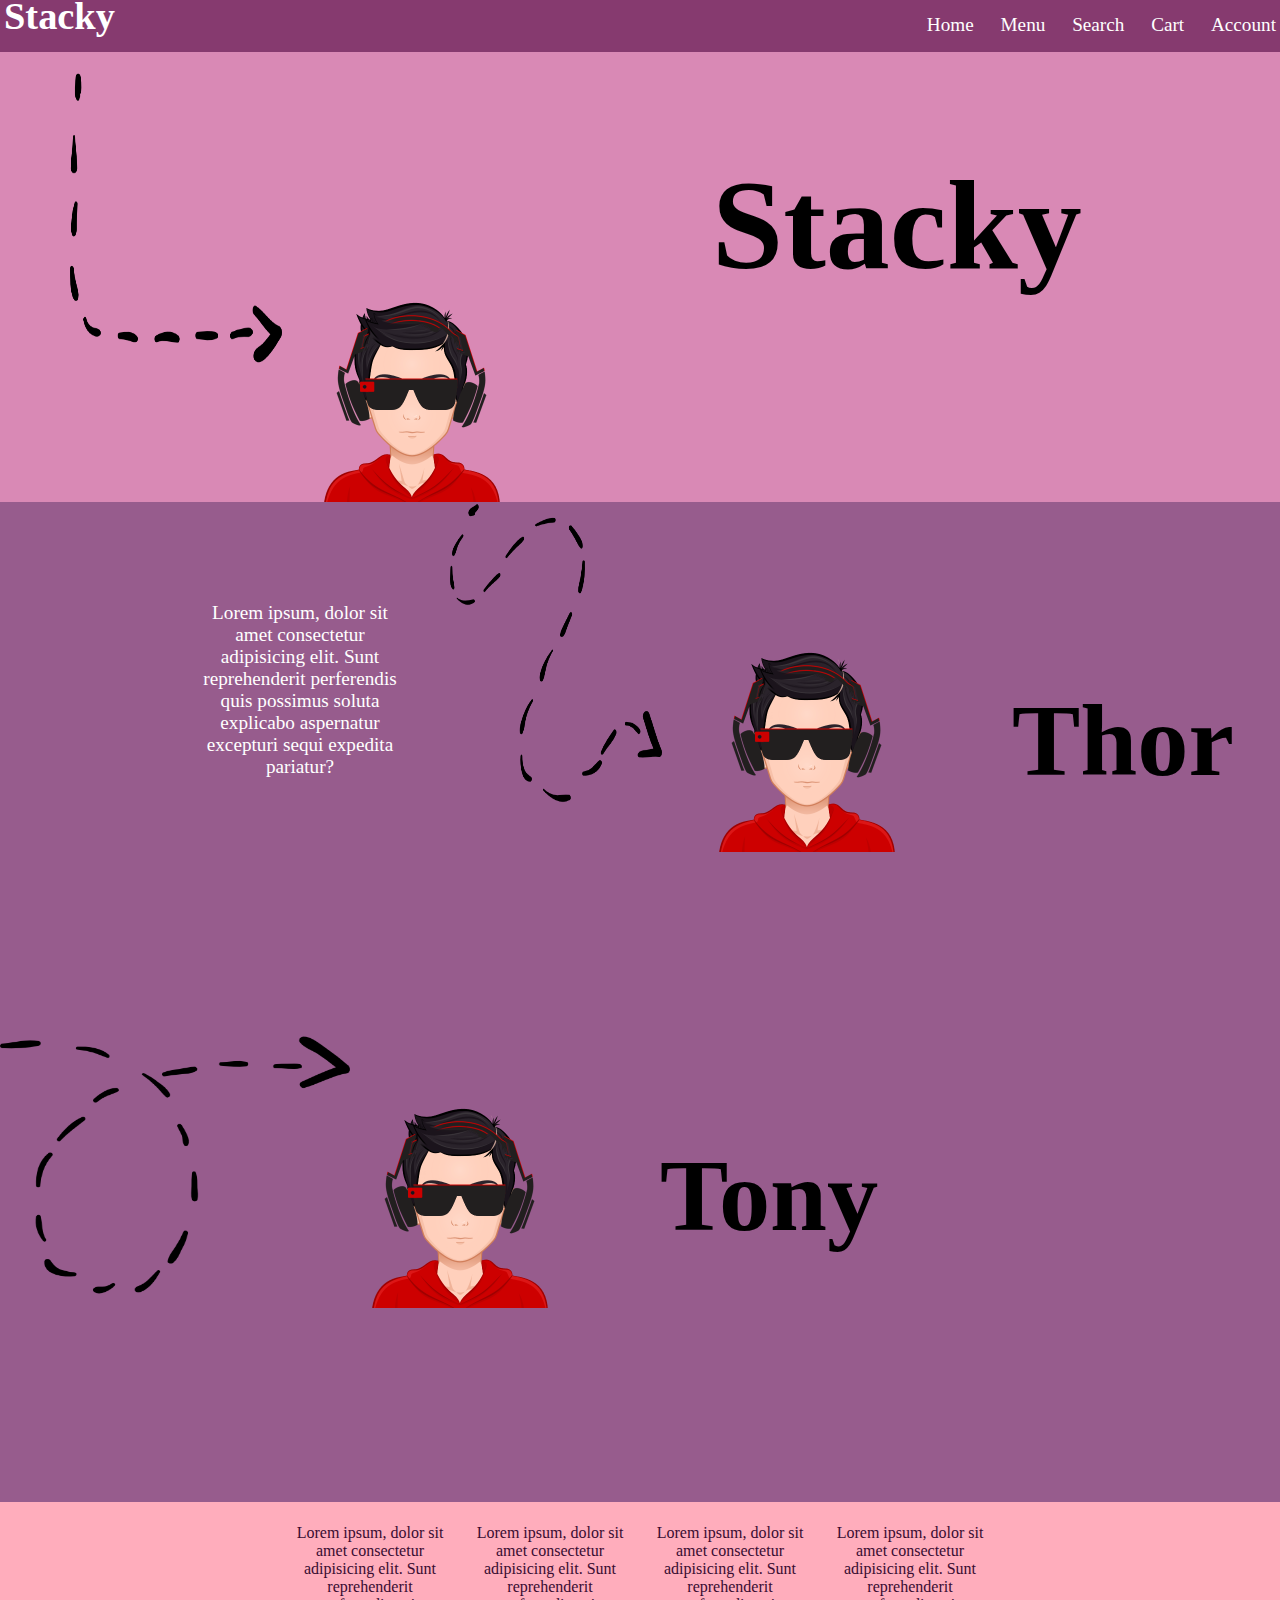
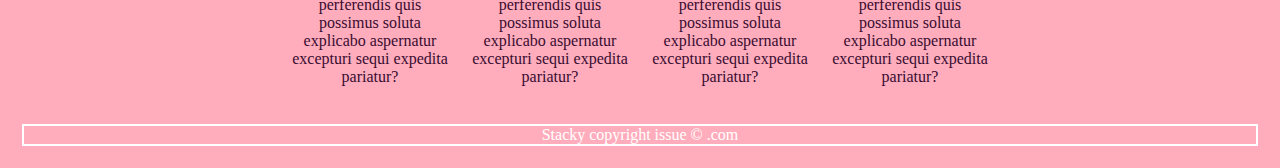
<file: index.html>
<!DOCTYPE html>
<html lang="en">
  <head>
    <meta charset="UTF-8" />
    <meta http-equiv="X-UA-Compatible" content="IE=edge" />
    <meta name="viewport" content="width=device-width, initial-scale=1.0" />
    <title>Stacky.in</title>
    <link rel="icon" type="image/x-icon" href="avatar.png" />
    <link rel="stylesheet" href="index.css">

  <!--  <style>
        * {
        margin: 0;
        padding: 0;
      }
       

      .header {
        background-color: #863a6f;
        color: white;
        padding: 4px;
        font-size: 1.5vw;
      }
      .stacky {
        display: inline-block;
        color: white;
        position: relative;
        bottom: 10px;
      }
       
      ul {
        float: right;
        position: relative;
        top: 10px;
      }
      li {
        display: inline-block;
        margin-left: 22px;
      }
      .bigimg {
        background-color: #d989b5;

        height: 450px;
        display: flex;
      }
      .bigimg:hover{
        background-color: #ffadbc;
      }
      .dot {
        position: relative;
        left: 70px;
      }
      .img1 {
        position: relative;
        left: 100px;
        top: 250px;
        
        transition-property: width;
         transition-duration: 5s;
         transition-timing-function: ease-in;
      }
      /* .img1:hover{
        width: 100px;
      } */
      .bigname {
        position: relative;
        top: 100px;
        left: 300px;
        font-size: 5vw;
      }
      .dot2 {
        position: relative;
        left: 250px;
        top: 0px;
      }

      .img2 {
        position: relative;
        left: 295px;
        top: 150px;
      }
      .thor {
        position: relative;
        top: 180px;
        left: 400px;
        font-size: 4vw;
      }
      .dot3 {
        position: relative;
        top: 12px;
      }
      .img3 {
        position: relative;
        left: 10px;
        top: 106px;
      }
      .tony {
        position: relative;
        top: 135px;
        left: 110px;
      }
      .main {
        background-color: #975c8d;
        height: 500px;
        display: flex;
      }
      .main:hover{
        background-color: #ffadbc;
      }
      .m1content {
        width: 200px;
        height: 200px;
        color: white;
        text-align: center;
        position: relative;
        top: 100px;
        left: 200px;
        font-size: larger;
      }
      .main2 {
        background-color: #975c8d;
        height: 500px;
        display: flex;
      }
      .main2:hover{
        background-color: #863a6f;
      }
      .foot {
        background-color: #ffadbc;
        color: white;
        text-align: center;
        padding: 22px;
        display: grid;
        align-items: center;
        justify-content: center;
        grid-template-columns: auto auto auto auto;
        gap: 20px;
        row-gap: 0px;
        display: flex;
        flex-wrap: wrap;
      }
       
      .f1 {
        background-color: #ffadbc;
        color: #390c31;
        height: 200px;
        width: 160px;
      }
      .f2 {
        background-color: #ffadbc;

        width: 100%;
        border: 2px solid;
        grid-column: 1/5;
        text-align: center;
      }
       


      @media only screen and (max-width: 500px ) {

        .header {
        background-color: #863a6f;
        color: white;
        padding: 4px;
        font-size: 3vw;
      }
       
        .bigimg {
        background-color: #d989b5;

        height: 350px;
        display: flex;
      }
      .dot {
        position: relative;
        left: 0px;

      }
      .img1 {
        position: relative;
         left: 0px;
        top: 150px;
        width: 10px;
      }
      .bigname {
        position: relative;
        top: 100px;
        left: 0px;
        right: 101px;
        font-size: 2vw;
         
      }
      .main {
        background-color: #975c8d;
        height: 450px;
        display: flex;
      }
      
      .m1content {
        width: 200px;
        height: 200px;
        color: white;
        text-align: center;
        position: relative;
        top: 100px;
        left: 0px;
        font-size: larger;
      }
      .dot2 {
        position: relative;
        left: 0px;
        top: 0px;
      }

      .img2 {
        position: relative;
        left: 0px;
        top: 150px;
      }
      .thor {
        position: relative;
        top: 180px;
         right: 185px;
         display: none;
        font-size: 4vw;
      }
      .main2 {
        background-color: #975c8d;
        height: 350px;
        display: flex;
}
      .dot3 {
        position: relative;
        top: 12px;
      }
      .img3 {
        position: relative;
        left: 0px;
       
        top: 106px;
      }
      .tony {
        position: relative;
        top: 135px;
        left: 110px;
        display: none;
      }
    }
    
    </style>-->
     
  </head>

  <body>
    <div class="header">
      <h1 class="stacky">Stacky</h1>
      <ul>
        <li>Home</li>
        <li>Menu</li>
        <li>Search</li>
        <li>Cart</li>
        <li>Account</li>
      </ul>
    </div>
    <div class="bigimg">
      <div class="dot">
        <img src="line2.png" alt="" width="212px" height="332px" />
      </div>
      <div class="img1">
        <img src="avatar.png" alt=""  height="200px" />
      </div>
      <div class="bigname">
        <h1>Stacky</h1>
      </div>
    </div>

    <div class="main">
      <div class="m1content">
        Lorem ipsum, dolor sit amet consectetur adipisicing elit. Sunt
        reprehenderit perferendis quis possimus soluta explicabo aspernatur
        excepturi sequi expedita pariatur?
      </div>

      <div class="dot2">
        <img src="line1.png" alt="" width="212px" height="302px" />
      </div>
      <div class="img2">
        <img src="avatar.png" alt="" width="200px" height="200px" />
      </div>
      <div class="bigname thor">
        <h1>Thor</h1>
      </div>
    </div>

    <div class="main2">
      <div class="dot3">
        <img src="line3.png" alt="" width="350px" height="302px" />
      </div>
      <div class="img3">
        <img src="avatar.png" alt="" width="200px" height="200px" />
      </div>
      <div class="bigname thor tony">
        <h1>Tony</h1>
      </div>
    </div>

    <div class="foot">
      <div class="f1">
        Lorem ipsum, dolor sit amet consectetur adipisicing elit. Sunt
        reprehenderit perferendis quis possimus soluta explicabo aspernatur
        excepturi sequi expedita pariatur?
      </div>
      <div class="f1">
        Lorem ipsum, dolor sit amet consectetur adipisicing elit. Sunt
        reprehenderit perferendis quis possimus soluta explicabo aspernatur
        excepturi sequi expedita pariatur?
      </div>
      <div class="f1">
        Lorem ipsum, dolor sit amet consectetur adipisicing elit. Sunt
        reprehenderit perferendis quis possimus soluta explicabo aspernatur
        excepturi sequi expedita pariatur?
      </div>
      <div class="f1">
        Lorem ipsum, dolor sit amet consectetur adipisicing elit. Sunt
        reprehenderit perferendis quis possimus soluta explicabo aspernatur
        excepturi sequi expedita pariatur?
      </div>
      <div class="f2">Stacky copyright issue &copy; .com</div>
    </div>
  </body>
</html>
</file>
<file: index.css>
* {
        margin: 0;
        padding: 0;
      }
       

      .header {
        background-color: #863a6f;
        color: white;
        padding: 4px;
        font-size: 1.5vw;
      }
      .stacky {
        display: inline-block;
        color: white;
        position: relative;
        bottom: 10px;
      }
       
      ul {
        float: right;
        position: relative;
        top: 10px;
      }
      li {
        display: inline-block;
        margin-left: 22px;
      }
      .bigimg {
        background-color: #d989b5;

        height: 450px;
        display: flex;
      }
      .bigimg:hover{
        background-color: #ffadbc;
      }
      .dot {
        position: relative;
        left: 70px;
      }
      .img1 {
        position: relative;
        left: 100px;
        top: 250px;
        
        transition-property: width;
         transition-duration: 5s;
         transition-timing-function: ease-in;
      }
      /* .img1:hover{
        width: 100px;
      } */
      .bigname {
        position: relative;
        top: 100px;
        left: 300px;
        font-size: 5vw;
      }
      .dot2 {
        position: relative;
        left: 250px;
        top: 0px;
      }

      .img2 {
        position: relative;
        left: 295px;
        top: 150px;
      }
      .thor {
        position: relative;
        top: 180px;
        left: 400px;
        font-size: 4vw;
      }
      .dot3 {
        position: relative;
        top: 12px;
      }
      .img3 {
        position: relative;
        left: 10px;
        top: 106px;
      }
      .tony {
        position: relative;
        top: 135px;
        left: 110px;
      }
      .main {
        background-color: #975c8d;
        height: 500px;
        display: flex;
      }
      .main:hover{
        background-color: #ffadbc;
      }
      .m1content {
        width: 200px;
        height: 200px;
        color: white;
        text-align: center;
        position: relative;
        top: 100px;
        left: 200px;
        font-size: larger;
      }
      .main2 {
        background-color: #975c8d;
        height: 500px;
        display: flex;
      }
      .main2:hover{
        background-color: #863a6f;
      }
      .foot {
        background-color: #ffadbc;
        color: white;
        text-align: center;
        padding: 22px;
        display: grid;
        align-items: center;
        justify-content: center;
        grid-template-columns: auto auto auto auto;
        gap: 20px;
        row-gap: 0px;
        display: flex;
        flex-wrap: wrap;
      }
       
      .f1 {
        background-color: #ffadbc;
        color: #390c31;
        height: 200px;
        width: 160px;
      }
      .f2 {
        background-color: #ffadbc;

        width: 100%;
        border: 2px solid;
        grid-column: 1/5;
        text-align: center;
      }
       


      @media only screen and (max-width: 500px ) {

        .header {
        background-color: #863a6f;
        color: white;
        padding: 4px;
        font-size: 3vw;
      }
       
        .bigimg {
        background-color: #d989b5;

        height: 350px;
        display: flex;
      }
      .dot {
        position: relative;
        left: 0px;

      }
      .img1 {
        position: relative;
         left: 0px;
        top: 150px;
        width: 10px;
      }
      .bigname {
        position: relative;
        top: 100px;
        left: 0px;
        right: 101px;
        font-size: 2vw;
         
      }
      .main {
        background-color: #975c8d;
        height: 450px;
        display: flex;
      }
      
      .m1content {
        width: 200px;
        height: 200px;
        color: white;
        text-align: center;
        position: relative;
        top: 100px;
        left: 0px;
        font-size: larger;
      }
      .dot2 {
        position: relative;
        left: 0px;
        top: 0px;
      }

      .img2 {
        position: relative;
        left: 0px;
        top: 150px;
      }
      .thor {
        position: relative;
        top: 180px;
         right: 185px;
         display: none;
        font-size: 4vw;
      }
      .main2 {
        background-color: #975c8d;
        height: 350px;
        display: flex;
}
      .dot3 {
        position: relative;
        top: 12px;
      }
      .img3 {
        position: relative;
        left: 0px;
       
        top: 106px;
      }
      .tony {
        position: relative;
        top: 135px;
        left: 110px;
        display: none;
      }
    }
</file>
